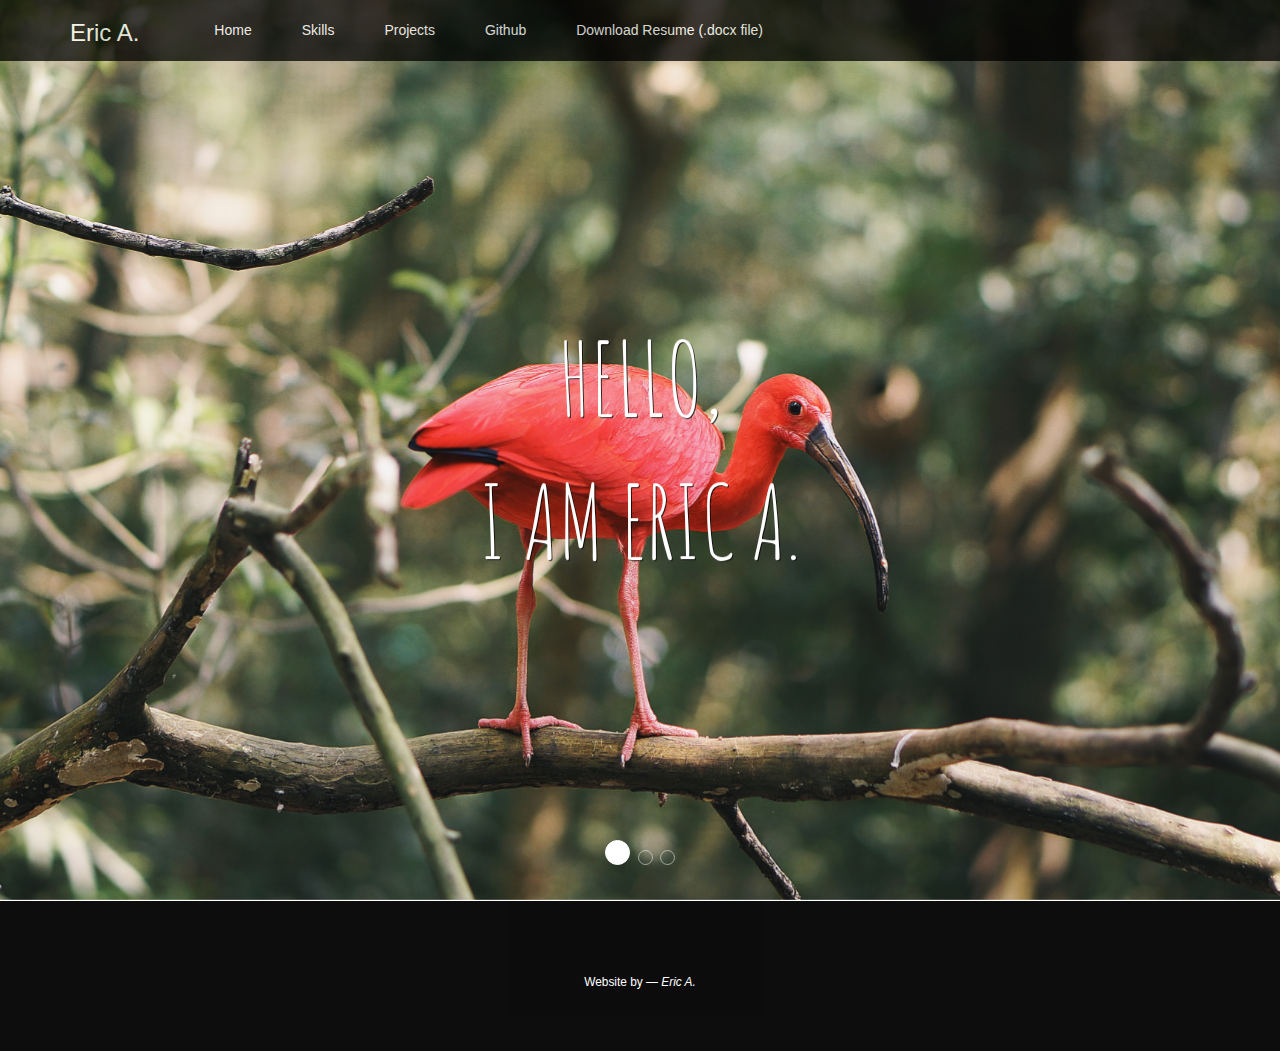
<file: Website-v1/public_html/index.html>
<!DOCTYPE html>
<html ng-app="myApp">
  <head>
    <meta charset="utf-8">
    <meta http-equiv="X-UA-Compatible" content="IE=edge">
    <meta name="viewport" content="width=device-width, initial-scale=1">
	<meta name="description" content="">
    <meta name="author" content="">

    <title>Eric A.</title>

	<script src="js/angular.js"></script>
	<script src="js/custom.js"></script>
    <link href="css/bootstrap.min.css" rel="stylesheet">
    <link href="css/style.css" rel="stylesheet">
	<link href="https://fonts.googleapis.com/css?family=Nothing+You+Could+Do" rel="stylesheet">
    <link href="https://fonts.googleapis.com/css?family=Shadows+Into+Light" rel="stylesheet">
	<link href="https://fonts.googleapis.com/css?family=Amatic+SC" rel="stylesheet">
    <script src="js/jquery.min.js"></script>
    <script src="js/bootstrap.min.js"></script>

	
  </head>
  <body ng-controller="myCtrl">

	<!-- Nav Bar -->
		<div class="navbar navbar-custom navbar-fixed-top">
	  <div class="container">
		<div class="navbar-header">
		  <button type="button" class="navbar-toggle" data-toggle="collapse" data-target=".navbar-collapse">
			<span class="glyphicon glyphicon-triangle-bottom"></span>
		  </button>
		  <h3 class="title-padding"> Eric A.</h3>
		</div>
		<div class="collapse navbar-collapse">
		  <ul class="nav navbar-nav">
			<li class="active"><a href="#home" data-target="#bs-carousel" data-slide-to="0">Home</a></li>
			<li class="active"><a href="pages/skills.html">Skills</a></li>
			<li class="active"><a href="pages/projects.html">Projects</a></li>
			<li class="active"><a href="https://github.com/AgnumCode/Agos">Github</a></li>
			<li class="active"><a href="pages/Eric-Agocs-resume.docx" download>Download Resume (.docx file)</a></li>
			
		  </ul>
		</div><!--/.nav-collapse -->
	  </div>
	</div>
	
	<div class="carousel fade-carousel slide" data-ride="carousel" data-interval="5000" id="bs-carousel">

		  <!-- Indicators -->
		  <ol class="carousel-indicators">
			<li data-target="#bs-carousel" data-slide-to="0" class="active"></li>
			<li data-target="#bs-carousel" data-slide-to="1"></li>
			<li data-target="#bs-carousel" data-slide-to="2"></li>
		  </ol>
		  
		  <!-- Wrapper for slides -->
		  <div class="carousel-inner">
			<div class="item slides active">
			<!-- Overlay -->
			  <div class="slide-1"></div>
			  <div class="hero">
			  <hgroup>
				<div ng-style="style1">Hello, <br> I am Eric A.</div>     
			  <hgroup>
			  </div>
			</div>
			<div class="item slides">
			  <div class="slide-2"></div>
			  <div class="hero">  
				<hgroup>
				<div ng-style="style2">Website made with Bootstrap & AngularJS.</div>     
			    <hgroup>			  
			  </div>
			</div>
			<div class="item slides">
			  <div class="slide-3"></div>
			  <div class="hero">       
				<hgroup>
				<div ng-style="style3">As well as some JQuery.</div>
				</hgroup>
			  </div>
			</div>
		  </div> 
		</div>
    <div class="container-fluid">
	
    <!-- Description Text -->
	
	<div class="container"> 
	  <div style="padding-top: 0.8px" class="row">
		<div></div>
	  </div>
	</div>
	
	<!-- Labels -->

</div>

   <div class="container addressdiv col-md-12">
   <address class="address-pad">
   	  <p class="author"> <small>Website by — <em>Eric A.</em></small></p>
   </address>
   </div>
  </body>
</html>
</file>
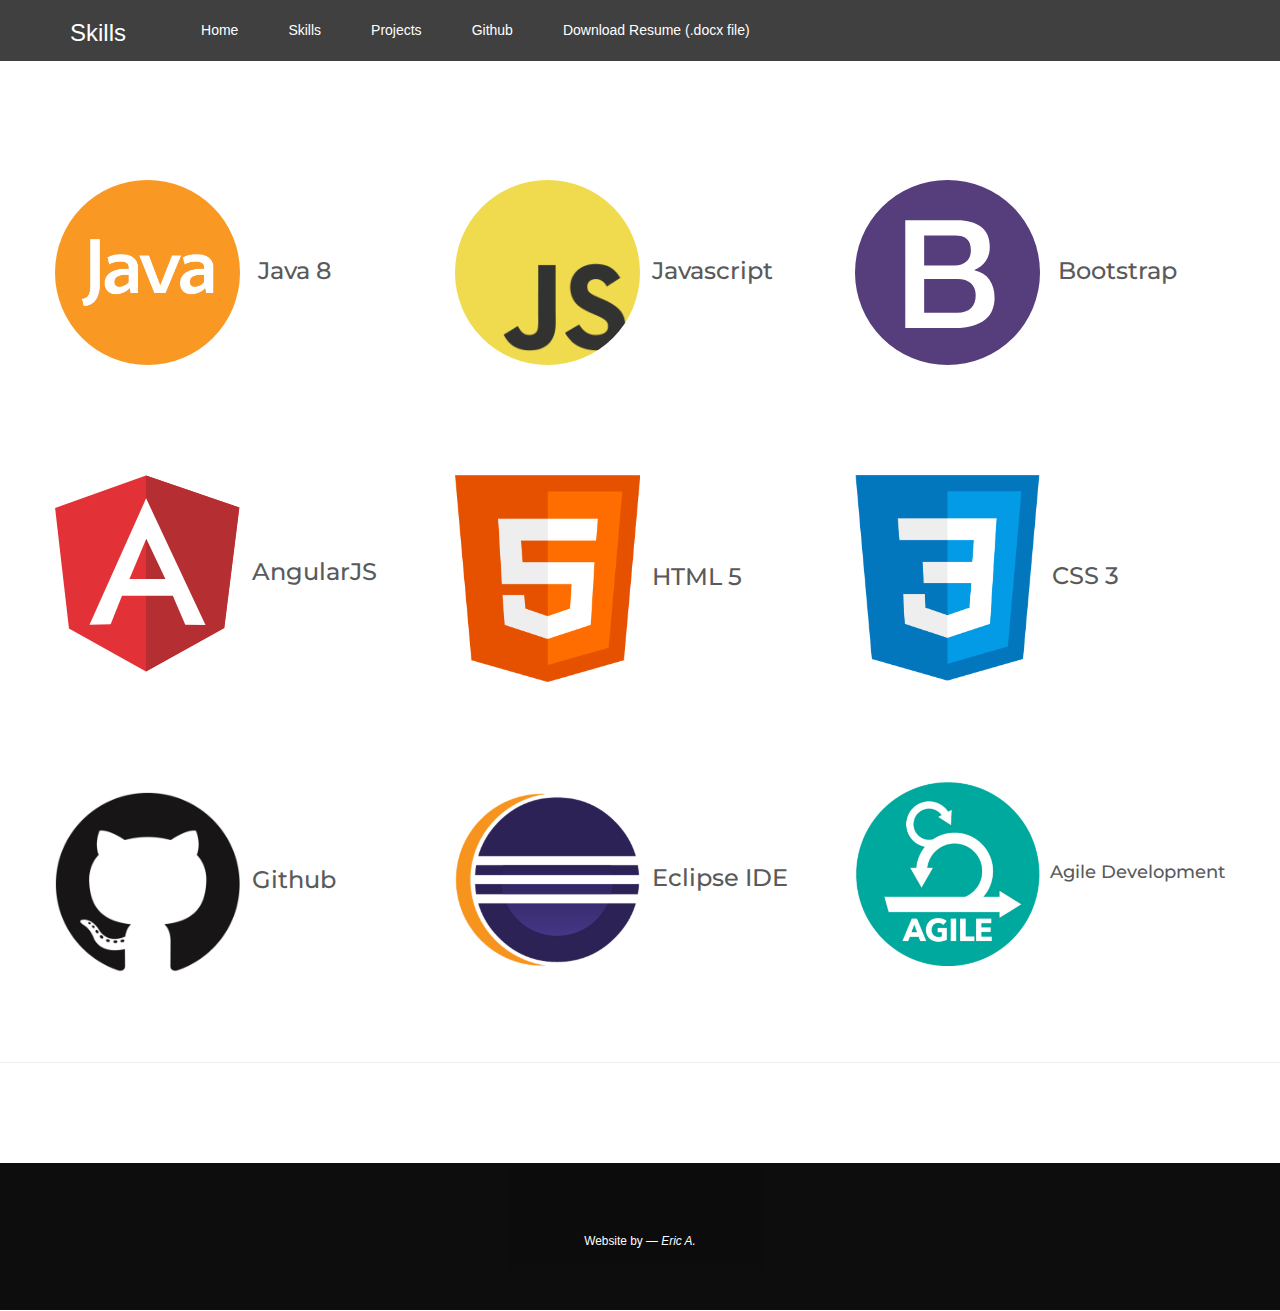
<file: Website-v1/public_html/pages/skills.html>
<html>
  <head>
    <meta charset="utf-8">
    <meta http-equiv="X-UA-Compatible" content="IE=edge">
    <meta name="viewport" content="width=device-width, initial-scale=1">

    <title>Skills</title>

	<script src="../js/angular.js"></script>
	<script src="../js/custom.js"></script>
    <script src="../js/jquery.min.js"></script>
    <script src="../js/bootstrap.min.js"></script>
	<link href="../css/bootstrap.min.css" rel="stylesheet">
    <link href="../css/style.css" rel="stylesheet">
	<link href="https://fonts.googleapis.com/css?family=Montserrat:100" rel="stylesheet">

	
  </head>
 <body>

<!-- Nav Bar -->
		<div class="navbar navbar-custom navbar-fixed-top">
	  <div class="container">
		<div class="navbar-header">
		  <button type="button" class="navbar-toggle" data-toggle="collapse" data-target=".navbar-collapse">
			<span class="glyphicon glyphicon-triangle-bottom"></span>
		  </button>
		  <h3 class="title-padding">Skills</h3>
		</div>
		<div class="collapse navbar-collapse">
		  <ul class="nav navbar-nav">
			<li class="active"><a href="../index.html">Home</a></li>
			<li class="active"><a href="skills.html">Skills</a></li>
			<li class="active"><a href="projects.html">Projects</a></li>
			<li class="active"><a href="https://github.com/AgnumCode/Agos">Github</a></li>		
			<li class="active"><a href="Eric-Agocs-resume.docx" download>Download Resume (.docx file)</a></li>
			
		  </ul>
		</div><!--/.nav-collapse -->
	  </div>
	</div>

	
	
	<div class="container">
	 <div  class="row pad">
	 
		<div class="row pad font-s">
		   <div class="col-md-4">
			<h3><img class="icon icon-radius" src="../pictures/java.png"/> &nbsp Java 8</h3>
	   	   </div>
		   <div class="col-md-4">
			<h3><img class="icon icon-radius" src="../pictures/javascript.png"/>&nbsp Javascript</h3>	  
		   </div>
		   <div class="col-md-4">
			<h3><img class="icon icon-radius" src="../pictures/bootstrap.svg"/> &nbsp Bootstrap</h3>
			
		   </div>
		  </div>
		 
		 <div class="row pad font-s">
		   <div class="col-md-4">
			<h3><img class="icon" src="../pictures/angular.svg"/>&nbsp AngularJS</h3>			 
	   	   </div>
		   <div class="col-md-4">
			<h3><img class="icon" src="../pictures/html.png"/>&nbsp HTML 5</h3>	 
		   </div>
		   <div class="col-md-4">
			<h3><img class="icon" src="../pictures/css.png"/>&nbsp CSS 3</h3>	 
		   </div>
		  </div>
		  
		  <div class="row pad font-s">
		   <div class="col-md-4">
			<h3><img class="icon" src="../pictures/github.png"/>&nbsp Github</h3>
	   	   </div>
		   <div class="col-md-4">
			<h3><img class="icon" src="../pictures/eclipse.png"/>&nbsp Eclipse IDE</h3>
		   </div>
		   <div class="col-md-4">
			<h4><img class="icon" src="../pictures/agile.png"/>&nbsp Agile Development</h4>
		   </div>
		  </div>  
		</div>
    </div>
		  
	<hr class="spacing">
    <div class="container-fluid addressdiv col-md-12 spacing">
	  <address class="address-pad">	
	  	  <p class="author"> <small>Website by — <em>Eric A.</em></small></p>
	  </address>
   </div>
 </body>
</html>
</file>
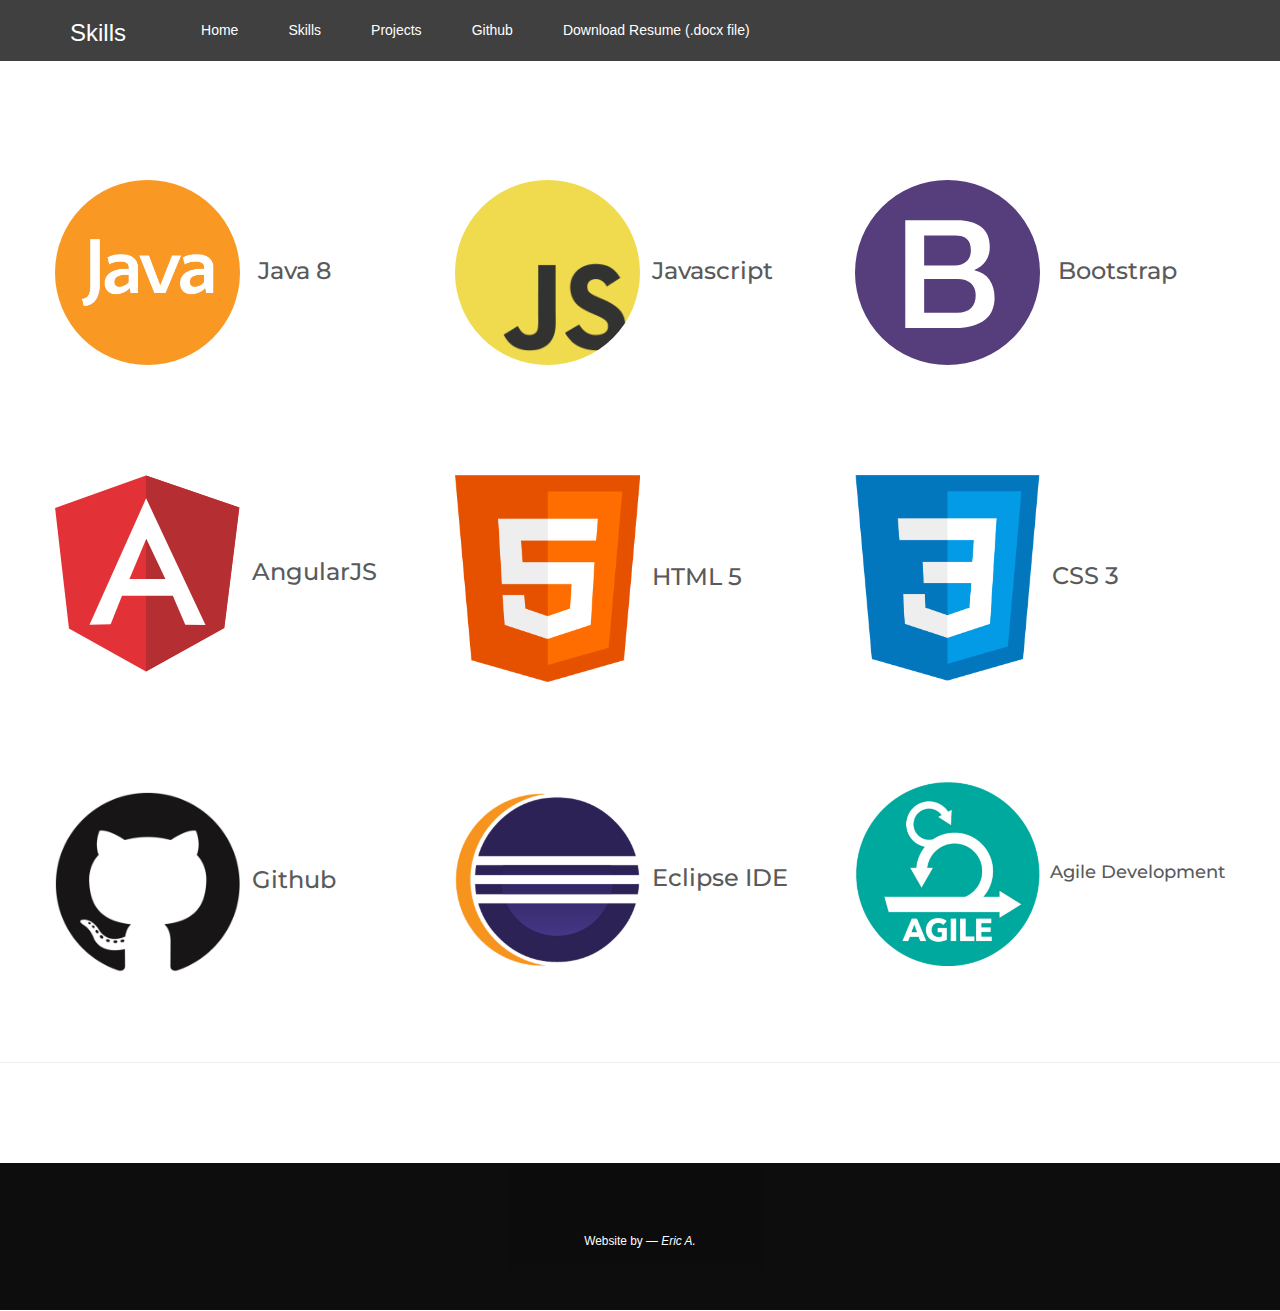
<file: Website-v2/public_html/pages/skills.html>
<html>
  <head>
    <meta charset="utf-8">
    <meta http-equiv="X-UA-Compatible" content="IE=edge">
    <meta name="viewport" content="width=device-width, initial-scale=1">

    <title>Skills</title>

	<script src="../js/angular.js"></script>
	<script src="../js/custom.js"></script>
    <script src="../js/jquery.min.js"></script>
    <script src="../js/bootstrap.min.js"></script>
	<link href="../css/bootstrap.min.css" rel="stylesheet">
    <link href="../css/style.css" rel="stylesheet">
	<link href="https://fonts.googleapis.com/css?family=Montserrat:100" rel="stylesheet">

	
  </head>
 <body>

<!-- Nav Bar -->
		<div class="navbar navbar-custom navbar-fixed-top">
	  <div class="container">
		<div class="navbar-header">
		  <button type="button" class="navbar-toggle" data-toggle="collapse" data-target=".navbar-collapse">
			<span class="glyphicon glyphicon-triangle-bottom"></span>
		  </button>
		  <h3 class="title-padding">Skills</h3>
		</div>
		<div class="collapse navbar-collapse">
		  <ul class="nav navbar-nav">
			<li class="active"><a href="../index.html">Home</a></li>
			<li class="active"><a href="skills.html">Skills</a></li>
			<li class="active"><a href="projects.html">Projects</a></li>
			<li class="active"><a href="https://github.com/AgnumCode/Agos">Github</a></li>		
			<li class="active"><a href="../EA.docx" download>Download Resume (.docx file)</a></li>
			
		  </ul>
		</div><!--/.nav-collapse -->
	  </div>
	</div>

	
	
	<div class="container">
	 <div  class="row pad">
	 
		<div class="row pad font-s">
		   <div class="col-md-4">
			<h3><img class="icon icon-radius" src="../pictures/java.png"/> &nbsp Java 8</h3>
	   	   </div>
		   <div class="col-md-4">
			<h3><img class="icon icon-radius" src="../pictures/javascript.png"/>&nbsp Javascript</h3>	  
		   </div>
		   <div class="col-md-4">
			<h3><img class="icon icon-radius" src="../pictures/bootstrap.svg"/> &nbsp Bootstrap</h3>
			
		   </div>
		  </div>
		 
		 <div class="row pad font-s">
		   <div class="col-md-4">
			<h3><img class="icon" src="../pictures/angular.svg"/>&nbsp AngularJS</h3>			 
	   	   </div>
		   <div class="col-md-4">
			<h3><img class="icon" src="../pictures/html.png"/>&nbsp HTML 5</h3>	 
		   </div>
		   <div class="col-md-4">
			<h3><img class="icon" src="../pictures/css.png"/>&nbsp CSS 3</h3>	 
		   </div>
		  </div>
		  
		  <div class="row pad font-s">
		   <div class="col-md-4">
			<h3><img class="icon" src="../pictures/github.png"/>&nbsp Github</h3>
	   	   </div>
		   <div class="col-md-4">
			<h3><img class="icon" src="../pictures/eclipse.png"/>&nbsp Eclipse IDE</h3>
		   </div>
		   <div class="col-md-4">
			<h4><img class="icon" src="../pictures/agile.png"/>&nbsp Agile Development</h4>
		   </div>
		  </div>  
		</div>
    </div>
		  
	<hr class="spacing">
    <div class="container-fluid addressdiv col-md-12 spacing">
	  <address class="address-pad">	
	  	  <p class="author"> <small>Website by — <em>Eric A.</em></small></p>
	  </address>
   </div>
 </body>
</html>
</file>
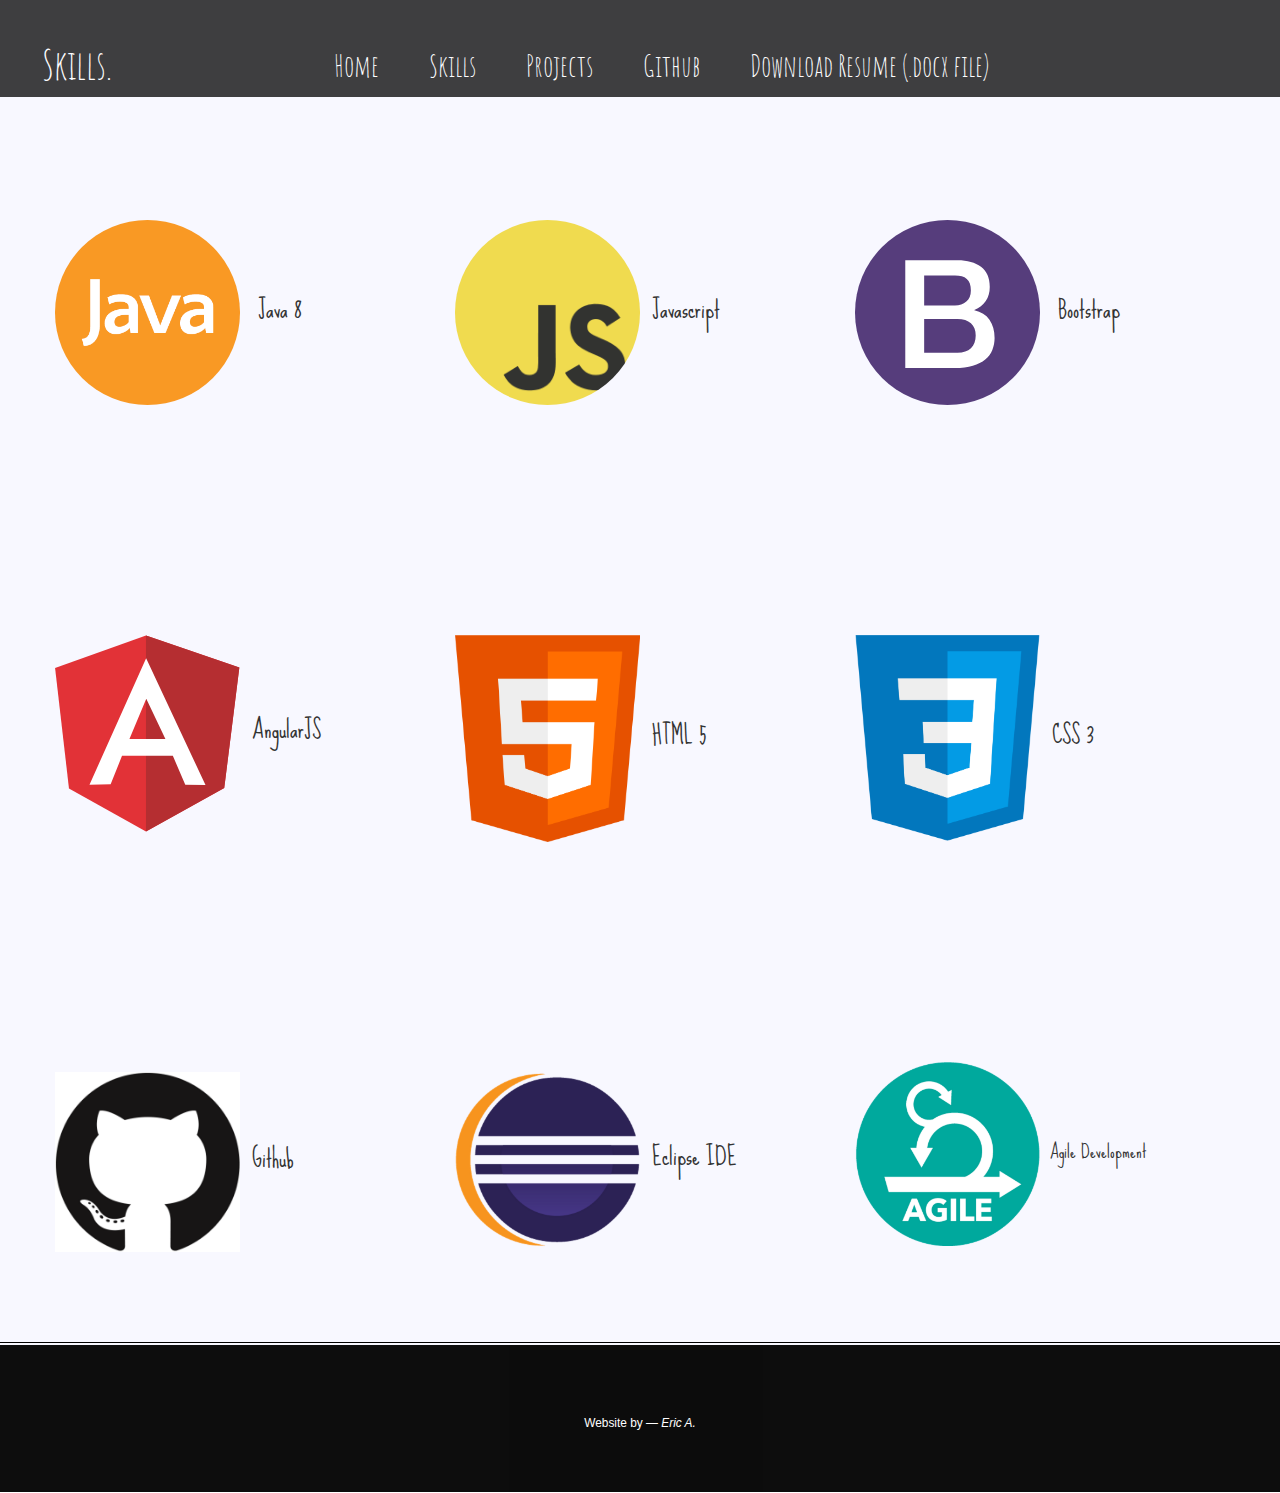
<file: Website-v3/public_html/pages/skills.html>
<html>
    <head>
        <meta charset="utf-8">
        <meta http-equiv="X-UA-Compatible" content="IE=edge">
        <meta name="viewport" content="width=device-width, initial-scale=1">

        <title>Skills</title>

        <script src="../js/angular.js"></script>
        <script src="../js/custom.js"></script>
        <script src="../js/jquery.min.js"></script>
        <script src="../js/bootstrap.min.js"></script>
        <link href="../css/bootstrap.min.css" rel="stylesheet">
        <link href="../css/style.css" rel="stylesheet">
        <link href="https://fonts.googleapis.com/css?family=Montserrat:100" rel="stylesheet">


    </head>
    <body>

        <!-- Nav Bar -->
        <div id="navStyle" class="navbar navbar-custom navbar-fixed-top">
             <br>
             <div class="webTitle">&nbsp; &nbsp; &nbsp; Skills.</div>
            <div class="container">
                <div class="navbar-header">
                    <button type="button" class="navbar-toggle" data-toggle="collapse" data-target=".navbar-collapse">
                        <span class="glyphicon glyphicon-triangle-bottom"></span>
                    </button>
                </div>
                <div class="collapse navbar-collapse">
                    <ul class="nav navbar-nav">
                        <li class="active"><a href="../index.html">Home</a></li>
                        <li class="active"><a href="skills.html">Skills</a></li>
                        <li class="active"><a href="projects.html">Projects</a></li>
                        <li class="active"><a href="https://github.com/AgnumCode/Agos">Github</a></li>		
                        <li class="active"><a href="../EA.docx" download>Download Resume (.docx file)</a></li>

                    </ul>
                </div><!--/.nav-collapse -->
            </div>
        </div>



        <div class="container">           
            <div  class="row pad">

                <div class="row  font-s">
                    <div class="col-md-4">
                        <h3><img class="icon icon-radius" src="../pictures/java.png"/> &nbsp Java 8</h3>
                    </div>
                    <div class="col-md-4">
                        <h3><img class="icon icon-radius" src="../pictures/javascript.png"/>&nbsp Javascript</h3>	  
                    </div>
                    <div class="col-md-4">
                        <h3><img class="icon icon-radius" src="../pictures/bootstrap.svg"/> &nbsp Bootstrap</h3>

                    </div>
                </div>

                <div class="row pad font-s">
                    <div class="col-md-4">
                        <h3><img class="icon" src="../pictures/angular.svg"/>&nbsp AngularJS</h3>			 
                    </div>
                    <div class="col-md-4">
                        <h3><img class="icon" src="../pictures/html.png"/>&nbsp HTML 5</h3>	 
                    </div>
                    <div class="col-md-4">
                        <h3><img class="icon" src="../pictures/css.png"/>&nbsp CSS 3</h3>	 
                    </div>
                </div>

                <div class="row pad font-s">
                    <div class="col-md-4">
                        <h3><img class="icon" src="../pictures/github.png"/>&nbsp Github</h3>
                    </div>
                    <div class="col-md-4">
                        <h3><img class="icon" src="../pictures/eclipse.png"/>&nbsp Eclipse IDE</h3>
                    </div>
                    <div class="col-md-4">
                        <h4><img class="icon" src="../pictures/agile.png"/>&nbsp Agile Development</h4>
                    </div>
                </div> 
                
            </div>
        </div><hr class="spacing">

        <div class="container-fluid addressdiv col-md-12">
            <address class="address-pad">	
                <p class="author"> <small>Website by — <em>Eric A.</em></small></p>
            </address>
        </div>
    </body>
</html>
</file>
<file: Website-v1/public_html/css/style.css>
/*
Fade content bs-carousel with hero headers
Code snippet by maridlcrmn (Follow me on Twitter @maridlcrmn) for Bootsnipp.com
*/

/********************************/
/*       Fade Bs-carousel       */
/********************************/
.fade-carousel {
    position: relative;
    height: 100vh;
}
.fade-carousel .carousel-inner .item {
    height: 100vh;
}
.fade-carousel .carousel-indicators > li {
    margin: 0 2px;
	border-color: white;
    opacity: .5;
}
.fade-carousel .carousel-indicators > li.active {
  width: 25px;
  height: 25px;
  border-radius: 20px;
  opacity: 1;
}

/********************************/
/*          Hero Headers        */
/********************************/
.hero {
    position: absolute;
    top: 50%;
    left: 50%;
    z-index: 3;
    color: #fff;
    text-align: center;
    text-transform: uppercase;
    text-shadow: 1px 1px 0 rgba(0,0,0,.75);
      -webkit-transform: translate3d(-50%,-50%,0);
         -moz-transform: translate3d(-50%,-50%,0);
          -ms-transform: translate3d(-50%,-50%,0);
           -o-transform: translate3d(-50%,-50%,0);
              transform: translate3d(-50%,-50%,0);
}
.hero h1 {
    font-size: 6em;    
    font-weight: bold;
    margin: 0;
    padding: 0;
}

.fade-carousel .carousel-inner .item .hero {
    opacity: 0;
    -webkit-transition: 2s all ease-in-out .1s;
       -moz-transition: 2s all ease-in-out .1s; 
        -ms-transition: 2s all ease-in-out .1s; 
         -o-transition: 2s all ease-in-out .1s; 
            transition: 2s all ease-in-out .1s; 
}
.fade-carousel .carousel-inner .item.active .hero {
    opacity: 1;
    -webkit-transition: 2s all ease-in-out .1s;
       -moz-transition: 2s all ease-in-out .1s; 
        -ms-transition: 2s all ease-in-out .1s; 
         -o-transition: 2s all ease-in-out .1s; 
            transition: 2s all ease-in-out .1s;    
}

/********************************/
/*            Overlay           */
/********************************/
.overlay {
    position: absolute;
    width: 100%;
    height: 100%;
    z-index: 2;
    background-color: #080d15;
    opacity: .7;
}

/********************************/
/*          Custom Buttons      */
/********************************/
.btn.btn-lg {padding: 10px 40px;}
.btn.btn-hero,
.btn.btn-hero:hover,
.btn.btn-hero:focus {
    color: #f5f5f5;
    background-color: #1abc9c;
}

/********************************/
/*       Slides backgrounds     */
/********************************/
.fade-carousel .slides .slide-1, 
.fade-carousel .slides .slide-2,
.fade-carousel .slides .slide-3 {
	height: 100vh;
	background-size: cover;
	background-position: center center;
	background-repeat: no-repeat;
}
.fade-carousel .slides .slide-1 {
	background-image: url(../pictures/slide1.jpeg); 
}
.fade-carousel .slides .slide-2 {
	background-image: url(../pictures/slide2.jpeg);
}
.fade-carousel .slides .slide-3 {
	background-image: url(../pictures/slide3.jpg);
}

/********************************/
/*          Media Queries       */
/********************************/
@media screen and (min-width: 980px){
    .hero { width: 980px; }    
}
@media screen and (max-width: 640px){
    .hero h1 { font-size: 4em; }    
}

/* Nav bar styling */

.navbar-custom {
	background-color: black;
    color:#ffffff;
  	border-radius:0;
    min-height:auto;
	opacity: .75;
}
  
.navbar-custom .navbar-nav > li > a {
  	color:#fff;
  	padding-left:25px;
  	padding-right:25px;
    padding-top:20px;
    padding-bottom:20px;
}
.navbar-custom .navbar-nav > .active > a, .navbar-nav > .active > a:hover, .navbar-nav > .active > a:focus {
    color: #ffffff;
	background-color:transparent;
}
      
.navbar-custom .navbar-nav > li > a:hover, .nav > li > a:focus {
    text-decoration: none;
    background-color: white;
	color: black;
}

      
.navbar-custom .navbar-brand {
   color:#eeeeee;
   padding:20px;
}

.navbar-custom .navbar-toggle,
.navbar-custom .nav .open>a, .navbar-custom .nav .open>a:hover, .navbar-custom .nav .open>a:focus {
   background-color:transparent;
}

.navbar-custom .icon-bar {
   border: 1px solid #fff;                
}

/*-- change navbar dropdown color --*/
.navbar-custom .navbar-nav .open .dropdown-menu>li>a,.navbar-custom .navbar-nav .open .dropdown-menu {
    color:#428bca;
}

/* BOOTSTRAP 3.x GLOBAL STYLES
-------------------------------------------------- */
body {
  padding-bottom: 40px;
  color: #5a5a5a;
}



/* CUSTOMIZE THE NAVBAR
-------------------------------------------------- */

/* Special class on .container surrounding .navbar, used for positioning it into place. */
.navbar-wrapper {
  position: absolute;
  top: 0;
  left: 0;
  right: 0;
  z-index: 10;
}

/* Anchor transitions */

a {
transition: all 0.9s;
-webkit-transition: all 0.9s;
-moz-transition: all 0.9s;
-ms-transition: all 0.9s;
-o-transition: all 0.9s;
}

/* Various padding options */

.padding1 {
padding: 2%;	
}

.pad {
	
margin-top: 80px;	

}

/* Navigation bar title padding */

.title-padding {
	
padding-right: 50px;	
}

/* Bottom of site address section styling */

.address-pad {
padding: 50px;
padding-top: 70px;
margin-bottom: 1px;
background-color: black;
opacity: .95;
color: white;	
}

.addressdiv{
background-color: white;
color: black;	
}

/* Style for author at bottom of site */

.author {
	text-align: center; 
	color: white;
}

/* hr spacing */
.spacing {	
margin-top: 80px;

}

.icon {
	
   width: 50%;
   border-color: black;
}

.font-s {

  font-family: Montserrat;
	
}

.icon-radius {
	
	vertical-align:middle;
	border-radius: 100px;
}

/* Bootstrap overrides */

.container-fluid {
padding: 0;	
}

.col-md-12 {
padding: 0;
}

.carousel-indicators li {
width: 15px;
height: 15px;
}
</file>
<file: Website-v3/public_html/css/style.css>
@import url('https://fonts.googleapis.com/css?family=Caveat');
@import url('https://fonts.googleapis.com/css?family=Sue+Ellen+Francisco');
@import url('https://fonts.googleapis.com/css?family=Itim');
@import url('https://fonts.googleapis.com/css?family=Walter+Turncoat');
@import url('https://fonts.googleapis.com/css?family=Amatic+SC');
@import url('https://fonts.googleapis.com/css?family=Joti+One');

#postStyle {

    font-family: 'Sue Ellen Francisco';
    font-size: 26px;
    border-width: 1px;
    border-style: solid;
    border-color: gainsboro;
    padding: 3%;

}

#hrStyle {
    background-color: #fff;
    border-top: 2px dashed lightgrey;
}

#navStyle {
    font-family: 'Amatic SC';
    font-size: 25px;

}

.navbar .navbar-nav {
    display: inline-block;
    float: none;
    vertical-align: top;
}

.navbar .navbar-collapse {
    text-align: center;
}

.form-area {

    background-color: white;
    padding: 10px 10px 10px;
    margin: 10px 0px 10px;
    border: 0px solid GREY;

}

.fade-carousel {
    position: relative;
    height: 100vh;
}
.fade-carousel .carousel-inner .item {
    height: 100vh;
}
.fade-carousel .carousel-indicators > li {
    margin: 0 2px;
    border-color: black;
    background-color: ghostwhite;
    width: 200px;
    height: 10px;
    border-radius: 10px;
    opacity: .1;
}
.fade-carousel .carousel-indicators > li.active {
    width: 200px;
    height: 10px;
    border-radius: 10px;
    opacity: .5;
}

.hero {
    position: absolute;
    top: 50%;
    left: 50%;
    z-index: 3;
    color: #fff;
    text-align: center;
    text-transform: fullsize-kana;
    text-shadow: 1px 1px 0 rgba(0,0,0,.75);
    -webkit-transform: translate3d(-50%,-50%,0);
    -moz-transform: translate3d(-50%,-50%,0);
    -ms-transform: translate3d(-50%,-50%,0);
    -o-transform: translate3d(-50%,-50%,0);
    transform: translate3d(-50%,-50%,0);
}
.hero h1 {
    font-size: 6em;    
    font-weight: bold;
    margin: 0;
    padding: 0;
}

.fade-carousel .carousel-inner .item .hero {
    opacity: 0;
    -webkit-transition: 2s all ease-in-out .1s;
    -moz-transition: 2s all ease-in-out .1s; 
    -ms-transition: 2s all ease-in-out .1s; 
    -o-transition: 2s all ease-in-out .1s; 
    transition: 2s all ease-in-out .1s; 
}
.fade-carousel .carousel-inner .item.active .hero {
    opacity: 1;
    -webkit-transition: 2s all ease-in-out .1s;
    -moz-transition: 2s all ease-in-out .1s; 
    -ms-transition: 2s all ease-in-out .1s; 
    -o-transition: 2s all ease-in-out .1s; 
    transition: 2s all ease-in-out .1s;    
}

.overlay {
    position: absolute;
    width: 100%;
    height: 100%;
    z-index: 2;
    background-color: #080d15;
    opacity: .7;
}

.btn.btn-lg {padding: 10px 40px;}
.btn.btn-hero,
.btn.btn-hero:hover,
.btn.btn-hero:focus {
    color: #f5f5f5;
    background-color: #1abc9c;
}

.fade-carousel .slides .slide-1, 
.fade-carousel .slides .slide-2,
.fade-carousel .slides .slide-3 {
    height: 100vh;
    background-size: cover;
    background-position: center center;
    background-repeat: no-repeat;
}

@media screen and (min-width: 980px){
    .hero { width: 980px; }    
}
@media screen and (max-width: 640px){
    .hero h1 { font-size: 4em; }    
}

.navbar-custom {
    background-color: black;
    color:#ffffff;
    border-radius:0;
    min-height:fit-content;
    opacity: .75;
}

.navbar-custom .navbar-nav > li > a {
    color:#fff;
    padding-left:25px;
    padding-right:25px;
    padding-top:20px;
    padding-bottom:20px;
}
.navbar-custom .navbar-nav > .active > a, .navbar-nav > .active > a:hover, .navbar-nav > .active > a:focus {
    color: #ffffff;
    font-size: 30px;
    background-color:transparent;
}

.navbar-custom .navbar-nav > li > a:hover, .nav > li > a:focus {
    text-decoration: none;
    background-color: white;
    color: black;
}


.navbar-custom .navbar-brand {
    color:#eeeeee;
    padding:20px;
}

.navbar-custom .navbar-toggle,
.navbar-custom .nav .open>a, .navbar-custom .nav .open>a:hover, .navbar-custom .nav .open>a:focus {
    background-color:transparent;
}

.navbar-custom .icon-bar {
    border: 1px solid #fff;                
}

.navbar-custom .navbar-nav .open .dropdown-menu>li>a,.navbar-custom .navbar-nav .open .dropdown-menu {
    color:#428bca;
}

body {
    padding-bottom: 40px;
    background-color: ghostwhite;
}

.navbar-wrapper {
    position: absolute;
    top: 0;
    left: 0;
    right: 0;
    z-index: 10;
}

a {
    transition: all 0.9s;
    -webkit-transition: all 0.9s;
    -moz-transition: all 0.9s;
    -ms-transition: all 0.9s;
    -o-transition: all 0.9s;
}

.padding1 {
    padding: 2%;	
}

.pad {

    padding-top: 200px;	

}

.webTitle {
    
    padding: 0px;
    font-size: 40px;
    float: left;
    clear: left;
}

.address-pad {
    padding: 50px;
    padding-top: 70px;
    margin-bottom: 1px;
    background-color: black;
    opacity: .95;
    color: white;	
}

.addressdiv{
    background-color: white;
    color: black;	
}

.clip {
    background-color: #333;
    width: 90%;
    height: 110%;
    overflow: hidden;

}


.author {
    text-align: center; 
    color: white;
}

.spacing {	
    margin-top: 80px;
    margin-bottom: 2px;

}

hr {
    margin-top: 20px;
    margin-bottom: 20px;
    border: 0;
    border-top: 1px solid black;
}

.icon {

    width: 50%;
    border-color: black;
}

.font-s {

    font-family: 'Sue Ellen Francisco';

}

.icon-radius {

    vertical-align:middle;
    border-radius: 100px;
}

.container-fluid {
    padding: 0;	
}

.col-md-12 {
    padding: 0;
}

.carousel-indicators li {
    width: 15px;
    height: 15px;
}
</file>
<file: Website-v2/public_html/css/style.css>
@import url(https://fonts.googleapis.com/css?family=Alegreya+Sans:400,100,100italic,300,300italic,400italic,500,500italic,700,700italic,800,800italic,900,900italic);
@import url(//maxcdn.bootstrapcdn.com/font-awesome/4.2.0/css/font-awesome.min.css);

.red {
	
    color:red;
	
}
	
.form-area {
	
    background-color: white;
	padding: 10px 10px 10px;
	margin: 10px 0px 10px;
	border: 0px solid GREY;
	
	}

hr.style2 {
	border-top: 3px double #8c8b8b;
}
   
 /* myfooter */

.myfooter {
    padding: 50px 0 20px 0;
    background-color: black;
    color: #878c94;
}

.myfooter .title-widget {
	text-align: left;
	color:#fff;
	font-size: 25px;
	font-weight: 300;
	line-height: 1;
	position: relative;
	text-transform: uppercase;
	font-family: 'Fjalla One', sans-serif;
	margin-top: 0;
	margin-right: 0;
	margin-bottom: 25px;
	margin-left: 0;
	padding-left: 28px;
}

.myfooter .title-widget::before {
    background-color: #ea5644;
    content: "";
    height: 22px;
    left: 0px;
    position: absolute;
    top: -2px;
    width: 5px;
}

.myfooter .social-icon{padding:0px;margin:0px;}
.myfooter .social-icon a{display:inline-block;color:#fff;font-size:25px;padding:5px;}
.myfooter .acount-icon a{display:block;color:#fff;font-size:18px;padding:5px;text-decoration:none;}
.myfooter .acount-icon .fa{margin-right:25px;}


.myfooter .category a {
    text-decoration: none;
    color: #fff;
    display: inline-block;
    padding: 5px 20px;
    margin: 1px;
    border-radius:4px;
    margin-top: 6px;
    background-color: black;
    border: solid 1px #fff;
}
.myfooter ul {
	font-size: 13px;
	list-style-type: none;
	margin-left: 0;
	padding-left: 0;
	margin-top: 15px;
	color: #7F8C8D;
}


.myfooter .payment{margin:0px;padding:0px;list-style-type:none}
.myfooter .payment li{list-style-type:none}
.myfooter .payment li a {
    text-decoration: none;
    display: inline-block;
    color: #fff;
    float: left;
    font-size: 25px;
    padding: 10px 10px;
}

.myfooter ul.social {
	list-style: none;
	display: inline;
	margin-left:0 !important;
	padding: 0;
}
.myfooter ul.social li {
	display: inline;
	margin: 0 5px;
}
.myfooter .social li:hover {
	transform: scale(1.15) rotate(360deg);
	-webkit-transform: scale(1.1) rotate(360deg);
	-moz-transform: scale(1.1) rotate(360deg);
	-ms-transform: scale(1.1) rotate(360deg);
	-o-transform: scale(1.1) rotate(360deg);
}

.myfooter .social a.icoRss:hover {
	background-color: #F56505;
}
.myfooter .social a.icoFacebook:hover {
	background-color:#3B5998;
}
.myfooter .social a.icoTwitter:hover {
	background-color:#33ccff;
}
.myfooter .social a.icoGoogle:hover {
	background-color:#BD3518;
}
.myfooter .social a.icoVimeo:hover {
	background-color:#0590B8;
}
.myfooter .social a.icoLinkedin:hover {
	background-color:#007bb7;
}
.myfooter .social a.icoRss:hover i, .myfooter .social a.icoFacebook:hover i, .myfooter .social a.icoTwitter:hover i,
.myfooter .social a.icoGoogle:hover i, .myfooter .social a.icoVimeo:hover i, .myfooter .social a.icoLinkedin:hover i {
	color:#fff;
}
a.myfooter .socialIcon:hover, .myfooter .socialHoverClass {
	color:#44BCDD;
}

.myfooter .social-circle li a {
	display:inline-block;
	position:relative;
	margin:0 auto 0 auto;
	-moz-border-radius:50%;
	-webkit-border-radius:50%;
	border-radius:50%;
	text-align:center;
	width: 50px;
	height: 50px;
	font-size:20px;
}
.myfooter .social-circle li i {
	margin:0;
	line-height:50px;
	text-align: center;
}

.myfooter .social-circle li a:hover i, .triggeredHover {
	-moz-transform: rotate(360deg);
	-webkit-transform: rotate(360deg);
	-ms--transform: rotate(360deg);
	transform: rotate(360deg);
	-webkit-transition: all 0.2s;
	-moz-transition: all 0.2s;
	-o-transition: all 0.2s;
	-ms-transition: all 0.2s;
	transition: all 0.2s;
}
.myfooter .social-circle i {
	color: #fff;
	-webkit-transition: all 0.8s;
	-moz-transition: all 0.8s;
	-o-transition: all 0.8s;
	-ms-transition: all 0.8s;
	transition: all 0.8s;
}

.myfooter-bottom {
	background: #E3E3E3;
	border-top: 1px solid #DDDDDD;
	padding-top: 10px;
	padding-bottom: 10px;
}
.myfooter-bottom p.pull-left {
	padding-top: 6px;
}
.payments {
	font-size: 1.5em;	
}
/*  zooming class */


.zoom:hover {
     -webkit-transform: scale(1.4);
     -moz-transform: scale(1.4);
     -o-transform: scale(1.4);
 }
.zoom {
     -webkit-transform: scale(1);
     /* Browser Variations: */
     
     -moz-transform: scale(1);
     -o-transform: scale(1);
     -webkit-transition-duration: 0.3s;
     -moz-transition-duration: 0.3s;
     -o-transition-duration: 0.3s;
 }



/*
Fade content bs-carousel with hero headers
Code snippet by maridlcrmn (Follow me on Twitter @maridlcrmn) for Bootsnipp.com
*/

/********************************/
/*       Fade Bs-carousel       */
/********************************/
.fade-carousel {
    position: relative;
    height: 100vh;
}
.fade-carousel .carousel-inner .item {
    height: 100vh;
}
.fade-carousel .carousel-indicators > li {
    margin: 0 2px;
	border-color: black;
    opacity: .5;
}
.fade-carousel .carousel-indicators > li.active {
  width: 25px;
  height: 25px;
  border-radius: 20px;
  opacity: 1;
}

/********************************/
/*          Hero Headers        */
/********************************/
.hero {
    position: absolute;
    top: 50%;
    left: 50%;
    z-index: 3;
    color: #fff;
    text-align: center;
    text-transform: uppercase;
    text-shadow: 1px 1px 0 rgba(0,0,0,.75);
      -webkit-transform: translate3d(-50%,-50%,0);
         -moz-transform: translate3d(-50%,-50%,0);
          -ms-transform: translate3d(-50%,-50%,0);
           -o-transform: translate3d(-50%,-50%,0);
              transform: translate3d(-50%,-50%,0);
}
.hero h1 {
    font-size: 6em;    
    font-weight: bold;
    margin: 0;
    padding: 0;
}

.fade-carousel .carousel-inner .item .hero {
    opacity: 0;
    -webkit-transition: 2s all ease-in-out .1s;
       -moz-transition: 2s all ease-in-out .1s; 
        -ms-transition: 2s all ease-in-out .1s; 
         -o-transition: 2s all ease-in-out .1s; 
            transition: 2s all ease-in-out .1s; 
}
.fade-carousel .carousel-inner .item.active .hero {
    opacity: 1;
    -webkit-transition: 2s all ease-in-out .1s;
       -moz-transition: 2s all ease-in-out .1s; 
        -ms-transition: 2s all ease-in-out .1s; 
         -o-transition: 2s all ease-in-out .1s; 
            transition: 2s all ease-in-out .1s;    
}

/********************************/
/*            Overlay           */
/********************************/
.overlay {
    position: absolute;
    width: 100%;
    height: 100%;
    z-index: 2;
    background-color: #080d15;
    opacity: .7;
}

/********************************/
/*          Custom Buttons      */
/********************************/
.btn.btn-lg {padding: 10px 40px;}
.btn.btn-hero,
.btn.btn-hero:hover,
.btn.btn-hero:focus {
    color: #f5f5f5;
    background-color: #1abc9c;
}

/********************************/
/*       Slides backgrounds     */
/********************************/
.fade-carousel .slides .slide-1, 
.fade-carousel .slides .slide-2,
.fade-carousel .slides .slide-3 {
	height: 100vh;
	background-size: cover;
	background-position: center center;
	background-repeat: no-repeat;
}

/********************************/
/*          Media Queries       */
/********************************/
@media screen and (min-width: 980px){
    .hero { width: 980px; }    
}
@media screen and (max-width: 640px){
    .hero h1 { font-size: 4em; }    
}

/* Nav bar styling */

.navbar-custom {
	background-color: black;
    color:#ffffff;
  	border-radius:0;
    min-height:fixed;
	opacity: .75;
}
  
.navbar-custom .navbar-nav > li > a {
  	color:#fff;
  	padding-left:25px;
  	padding-right:25px;
    padding-top:20px;
    padding-bottom:20px;
}
.navbar-custom .navbar-nav > .active > a, .navbar-nav > .active > a:hover, .navbar-nav > .active > a:focus {
    color: #ffffff;
	background-color:transparent;
}
      
.navbar-custom .navbar-nav > li > a:hover, .nav > li > a:focus {
    text-decoration: none;
    background-color: white;
	color: black;
}

      
.navbar-custom .navbar-brand {
   color:#eeeeee;
   padding:20px;
}

.navbar-custom .navbar-toggle,
.navbar-custom .nav .open>a, .navbar-custom .nav .open>a:hover, .navbar-custom .nav .open>a:focus {
   background-color:transparent;
}

.navbar-custom .icon-bar {
   border: 1px solid #fff;                
}

/*-- change navbar dropdown color --*/
.navbar-custom .navbar-nav .open .dropdown-menu>li>a,.navbar-custom .navbar-nav .open .dropdown-menu {
    color:#428bca;
}

/* BOOTSTRAP 3.x GLOBAL STYLES
-------------------------------------------------- */
body {
  padding-bottom: 40px;
  color: #5a5a5a;
}



/* CUSTOMIZE THE NAVBAR
-------------------------------------------------- */

/* Special class on .container surrounding .navbar, used for positioning it into place. */
.navbar-wrapper {
  position: absolute;
  top: 0;
  left: 0;
  right: 0;
  z-index: 10;
}

/* Anchor transitions */

a {
transition: all 0.9s;
-webkit-transition: all 0.9s;
-moz-transition: all 0.9s;
-ms-transition: all 0.9s;
-o-transition: all 0.9s;
}

/* Various padding options */

.padding1 {
padding: 2%;	
}

.pad {
	
margin-top: 80px;	

}

/* Navigation bar title padding */

.title-padding {
	
padding-right: 50px;	
}

/* Bottom of site address section styling */

.address-pad {
padding: 50px;
padding-top: 70px;
margin-bottom: 1px;
background-color: black;
opacity: .95;
color: white;	
}

.addressdiv{
background-color: white;
color: black;	
}

.post-margin {
margin-left: 25%;
}

/* Style for author at bottom of site */

.author {
	text-align: center; 
	color: white;
}

/* hr spacing */
.spacing {	
margin-top: 80px;

}

.icon {
	
   width: 50%;
   border-color: black;
}

.font-s {

  font-family: Montserrat;
	
}

.icon-radius {
	
	vertical-align:middle;
	border-radius: 100px;
}

/* Bootstrap overrides */

.container-fluid {
padding: 0;	
}

.col-md-12 {
padding: 0;
}

.carousel-indicators li {
width: 15px;
height: 15px;
}
</file>
